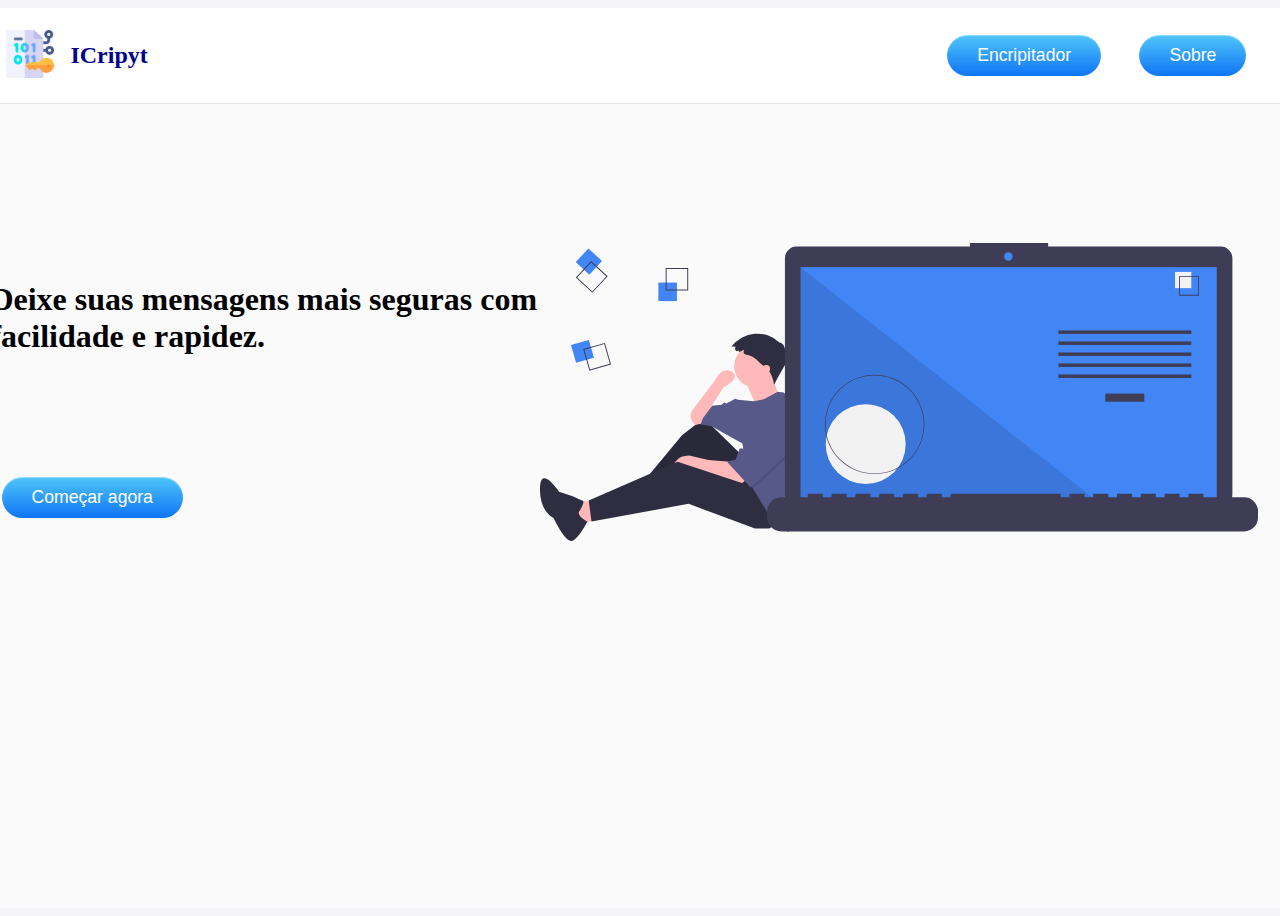
<file: index.html>
<!DOCTYPE html>
<html lang="pt-br">

<head>
  <meta charset="UTF-8">
  <meta http-equiv="X-UA-Compatible" content="IE=edge">
  <meta name="viewport" content="width=device-width, initial-scale=1.0">
  <link href="https://cdn.jsdelivr.net/npm/bootstrap@5.1.3/dist/css/bootstrap.min.css" rel="stylesheet"
    integrity="sha384-1BmE4kWBq78iYhFldvKuhfTAU6auU8tT94WrHftjDbrCEXSU1oBoqyl2QvZ6jIW3" crossorigin="anonymous">
  <title>ICripyt</title>
  <link rel="stylesheet" href="./assets/css/newfull.css">
  <link rel="stylesheet" href="./assets/css/style.css">
</head>

<body>

  <main class="main p-silver-100">
    <header>
      <nav>
        <div class="logo">
          <a href="./index.html"><img src="./assets/img/logo.png" alt="Logo ICrip"></a>
          <h1><strong>ICripyt</strong></h1>
        </div>
        <ul class="nav-links">
          <li><a class="p-btn p-prim-col p-btn-round" href="./tool.html">Encripitador</a></li>
          <li><a class="p-btn p-prim-col p-btn-round" href="about.html">Sobre</a></li>
        </ul>
      </nav>
    </header>

    <section class="content">
      <div class="container">
        <div class="row">
          <div class="col-md-6">
            <div class="content-text">
              <h1>Deixe suas mensagens mais seguras com <strong>facilidade</strong> e <strong>rapidez</strong>.</h1>
              <li><a class="p-btn p-prim-col p-btn-round" href="./tool.html">Começar agora</a></li>
            </div>
          </div>
          <div class="col-md-6">
            <div class="content-img">
              <img src="./assets/img/undraw_code_thinking_1jeh.svg" alt="Decodificador de Texto">
            </div>
          </div>
        </div>
      </div>
    </section>
  </main>

  <script src="./assets/js/script.js"></script>
  <script src="./assets/js/full.js"></script>
</body>

</html>
</file>
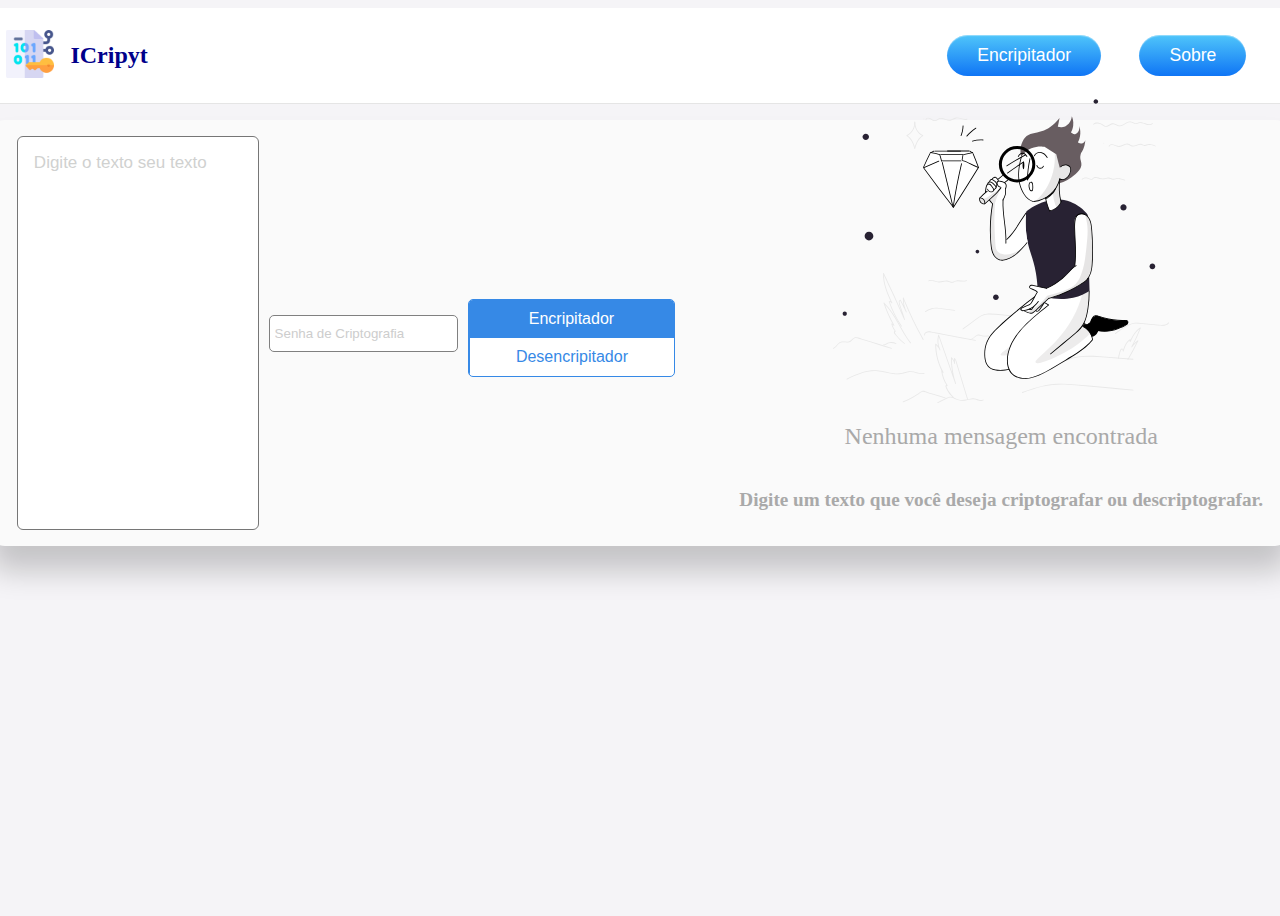
<file: tool.html>
<!DOCTYPE html>
<html lang="pt-br">

<head>
  <meta charset="UTF-8">
  <meta http-equiv="X-UA-Compatible" content="IE=edge">
  <meta name="viewport" content="width=device-width, initial-scale=1.0">
  <link href="https://cdn.jsdelivr.net/npm/bootstrap@5.1.3/dist/css/bootstrap.min.css" rel="stylesheet"
    integrity="sha384-1BmE4kWBq78iYhFldvKuhfTAU6auU8tT94WrHftjDbrCEXSU1oBoqyl2QvZ6jIW3" crossorigin="anonymous">
  <title>ICripyt</title>
  <link rel="stylesheet" href="./assets/css/newfull.css">
  <link rel="stylesheet" href="./assets/css/style.css">
</head>

<body>

  <main class="main">
    <header>
      <nav>
        <div class="logo">
          <a href="./index.html"><img src="./assets/img/logo.png" alt="Logo ICrip"></a>
          <h1><strong>ICripyt</strong></h1>
        </div>
        <ul class="nav-links">
          <li><a class="p-btn p-prim-col p-btn-round" href="about.html">Encripitador</a></li>
          <li><a class="p-btn p-prim-col p-btn-round" href="about.html">Sobre</a></li>
        </ul>
      </nav>
    </header>

    <section class="tool p-silver-100 p-shadow-4 m-y-1">
      <div class="container">
        <div class="messages">
          <div class="row">
            <div class="col">
              <div class="row">
                <textarea name="" id="" placeholder="Digite o texto seu texto"></textarea>
                <div class="row">
                  <input type="text" class="p-form-text p-form-no-validate" placeholder="Senha de Criptografia">
                </div>
                <div class="row m-y-1">
                  <div class="p-segmented-controls">
                    <a href="#" class="active">Encripitador</a>
                    <a href="#">Desencripitador</a>
                  </div>
                </div>
              </div>
            </div>
            <div class="col">
              <section class="message-box">
                <div id="div-desaparece" class="message-box-div">
                  <img src="./assets/img/hero.svg">
                  <h2>Nenhuma mensagem encontrada</h2>
                  <h3>Digite um texto que você deseja criptografar ou descriptografar.<h3>
                </div>
                <div id="div-aparece">
                  <textarea class="div-mensaje" type="text" id="mensagem" placeholder="Nenhuma mensagem"></textarea>
                  <input class="btn-copiar" type="submit" value="Copiar" id="btn-copiar">
                </div>
              </section>
            </div>
          </div>
        </div>
      </div>
    </section>
  </main>

  <script src="./assets/js/script.js"></script>
  <script src="./assets/js/full.js"></script>
  <script src="./assets/js/segmented_controls.js"></script>
</body>

</html>
</file>
<file: assets/css/newfull.css>
@import url('layout.css');
@import url('actions.css');
@import url('buttons.css');
@import url('cards.css');
@import url('color_palette.css');
@import url('forms.css');
@import url('modals.css');
@import url('segmented-controls.css');
@import url('shadows.css');
@import url('tabs.css');
@import url('dark_mode.css');
</file>
<file: assets/css/style.css>
body {
    /* alinha todos os elemento no centro vertical da tela */
    background-color: #f5f4f7;
    display: flex;
    min-height: 100vh;
    justify-content: center;
}

/* GERAL */
li {
    list-style: none;
}

li a:hover {
    color: white;
    transition: 0.5s;
    filter: brightness( 150% );
}

.m-y-1 {
    margin-top: 1rem;
    margin-bottom: 1rem;
}

.m-y-2 {
    margin-top: 2rem;
    margin-bottom: 2rem;
}

.m-x-1 {
    margin-left: 1rem;
    margin-right: 1rem;
}

.m-x-2 {
    margin-left: 2rem;
    margin-right: 2rem;
}


/* NAVBAR */
nav {
    background-color: #fff;
    border-bottom: 1px solid #e5e5e5;

    display: flex;
    justify-content: space-between;

    padding-inline: 1rem;

    border-radius: 10px;

    width: 99vw;
}

nav .logo {
    display: flex;
    align-items: center;
}

nav .logo:hover {
    cursor: pointer;
}

nav .logo h1 {
    font-size: 1.5rem;
    font-weight: 700;
    color: darkblue;
}

nav img {
    width: 48px;
    margin-right: 1rem;
}

nav ul {
    display: flex;
    align-items: center;
}

nav ul li {
    list-style: none;
    margin-right: 1rem;
}

nav ul li a {
    text-decoration: none;
    color: #333;
}

nav ul li a:hover {
    color: white;
    transition: 0.5s;
    filter: brightness( 150% );
}

/* CONTENT */

.content {
    width: 99vw;
    height: 580px;
    display: flex;
    justify-content: center;
}

.content .container {
    display: flex;
    justify-content: center;
    align-items: center;
    flex-direction: column;
}

.content-img img{
    width: 100%;
}

.content .container a {
    margin-top: 100px
}

/* TOOL */

.tool {
    display: flex;
    justify-content: center;
    border-radius: 15px;

    padding: 1rem;
}

.row {
    margin: 0;
    padding: 0;
    display: flex;
    justify-content: center;
    align-items: center;
    width: 100%;
}

.messages {
    display: flex;
    justify-content: center;
    align-items: center;
    flex-direction: column;
}

textarea {
    width: 100%;
    height: 360px;
    padding: 1rem;
    resize: none;
    border-radius: 6px;
}

textarea:focus {
    /* borda fica azul quando o textarea estiver selecionado */
    outline: none;
    border: 1px solid #007bff;
}

textarea::placeholder {
    color: #d0d1d0;
    font-size: 17px;
    font-family: -apple-system, "Inter", sans-serif;
}

.message-box {
    width: 100%;
    height: 300px;
    display: flex;
    justify-content: center;
    align-items: center;
    padding: 2rem;
    
}


.message-box h2 {
    font-size: 1.5rem;
    font-weight: 500;
    color: darkgray;
}

.message-box h3 {
    font-size: 1.2rem;
    font-weight: 700;
    color: darkgray;
}

.message-box-div {
    width: 100%;
    height: 100%;
    display: flex;
    justify-content: center;
    align-items: center;
    flex-direction: column;
}
</file>
